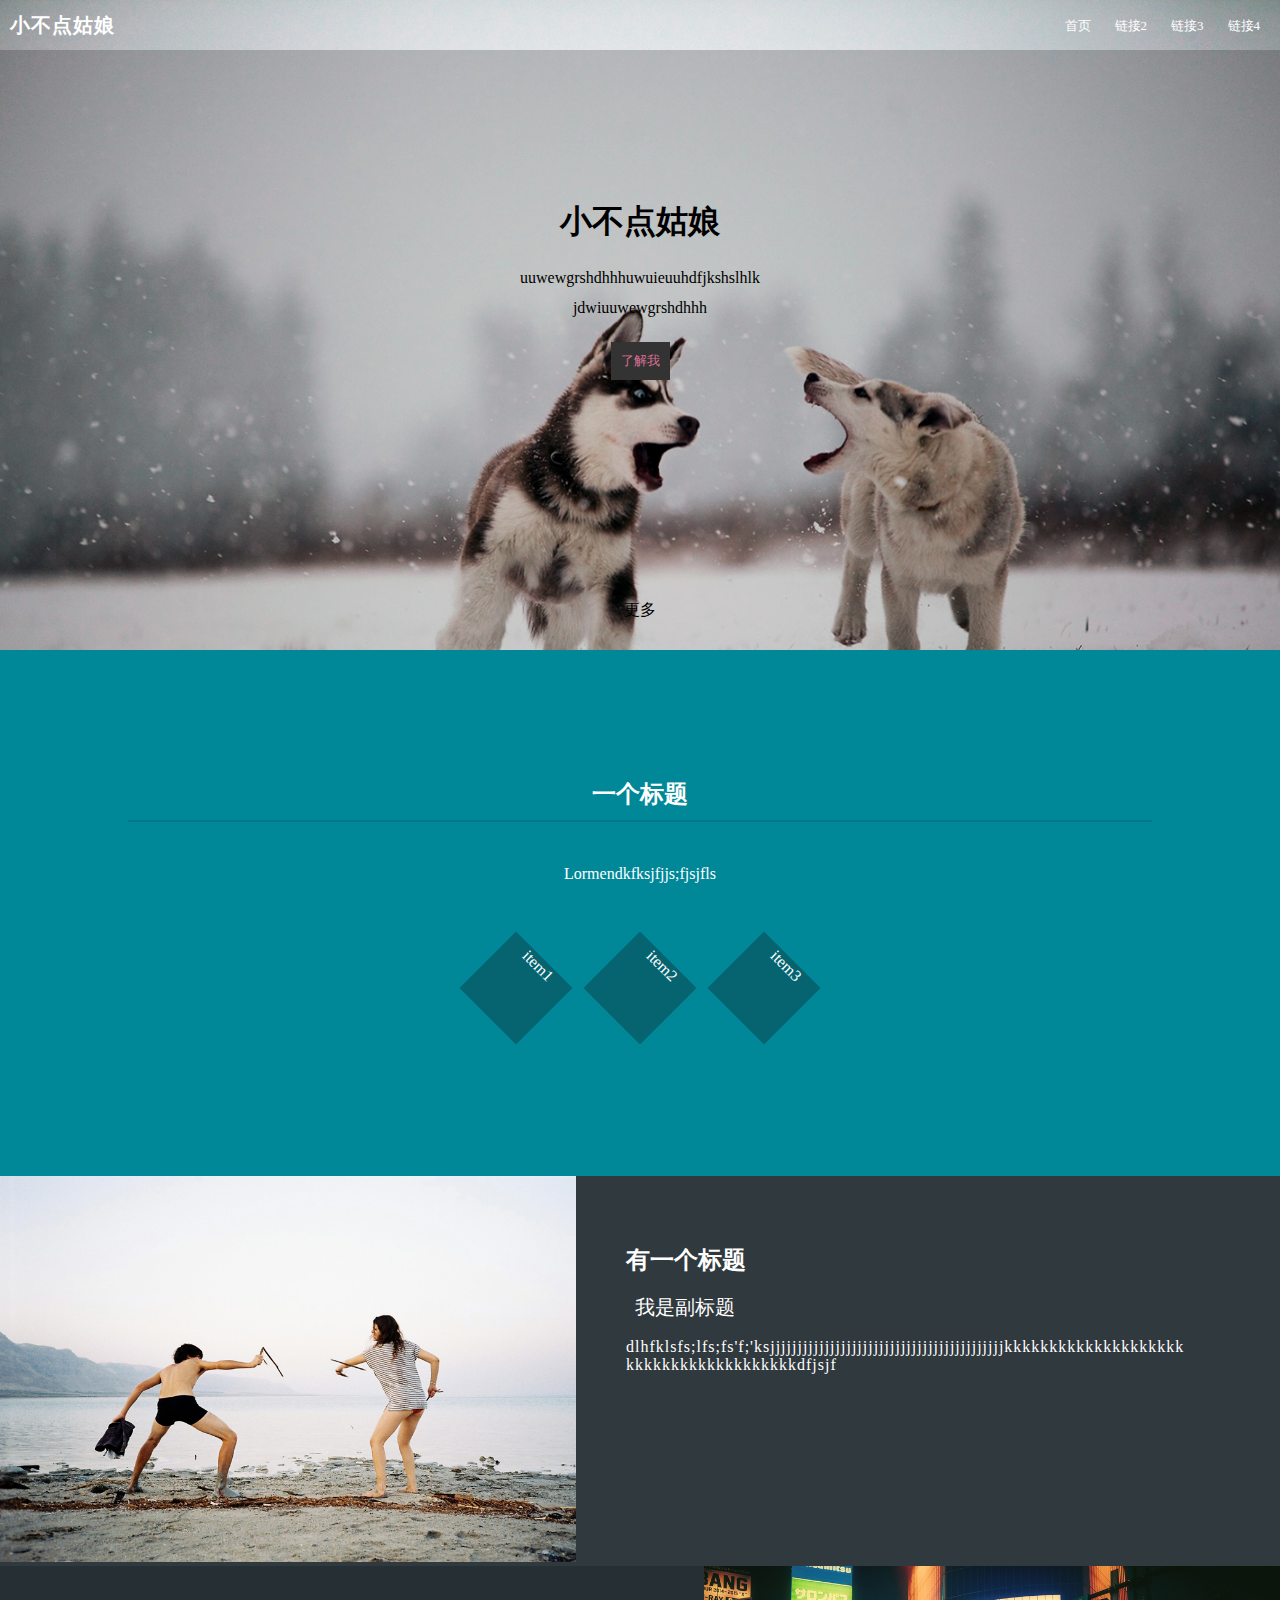
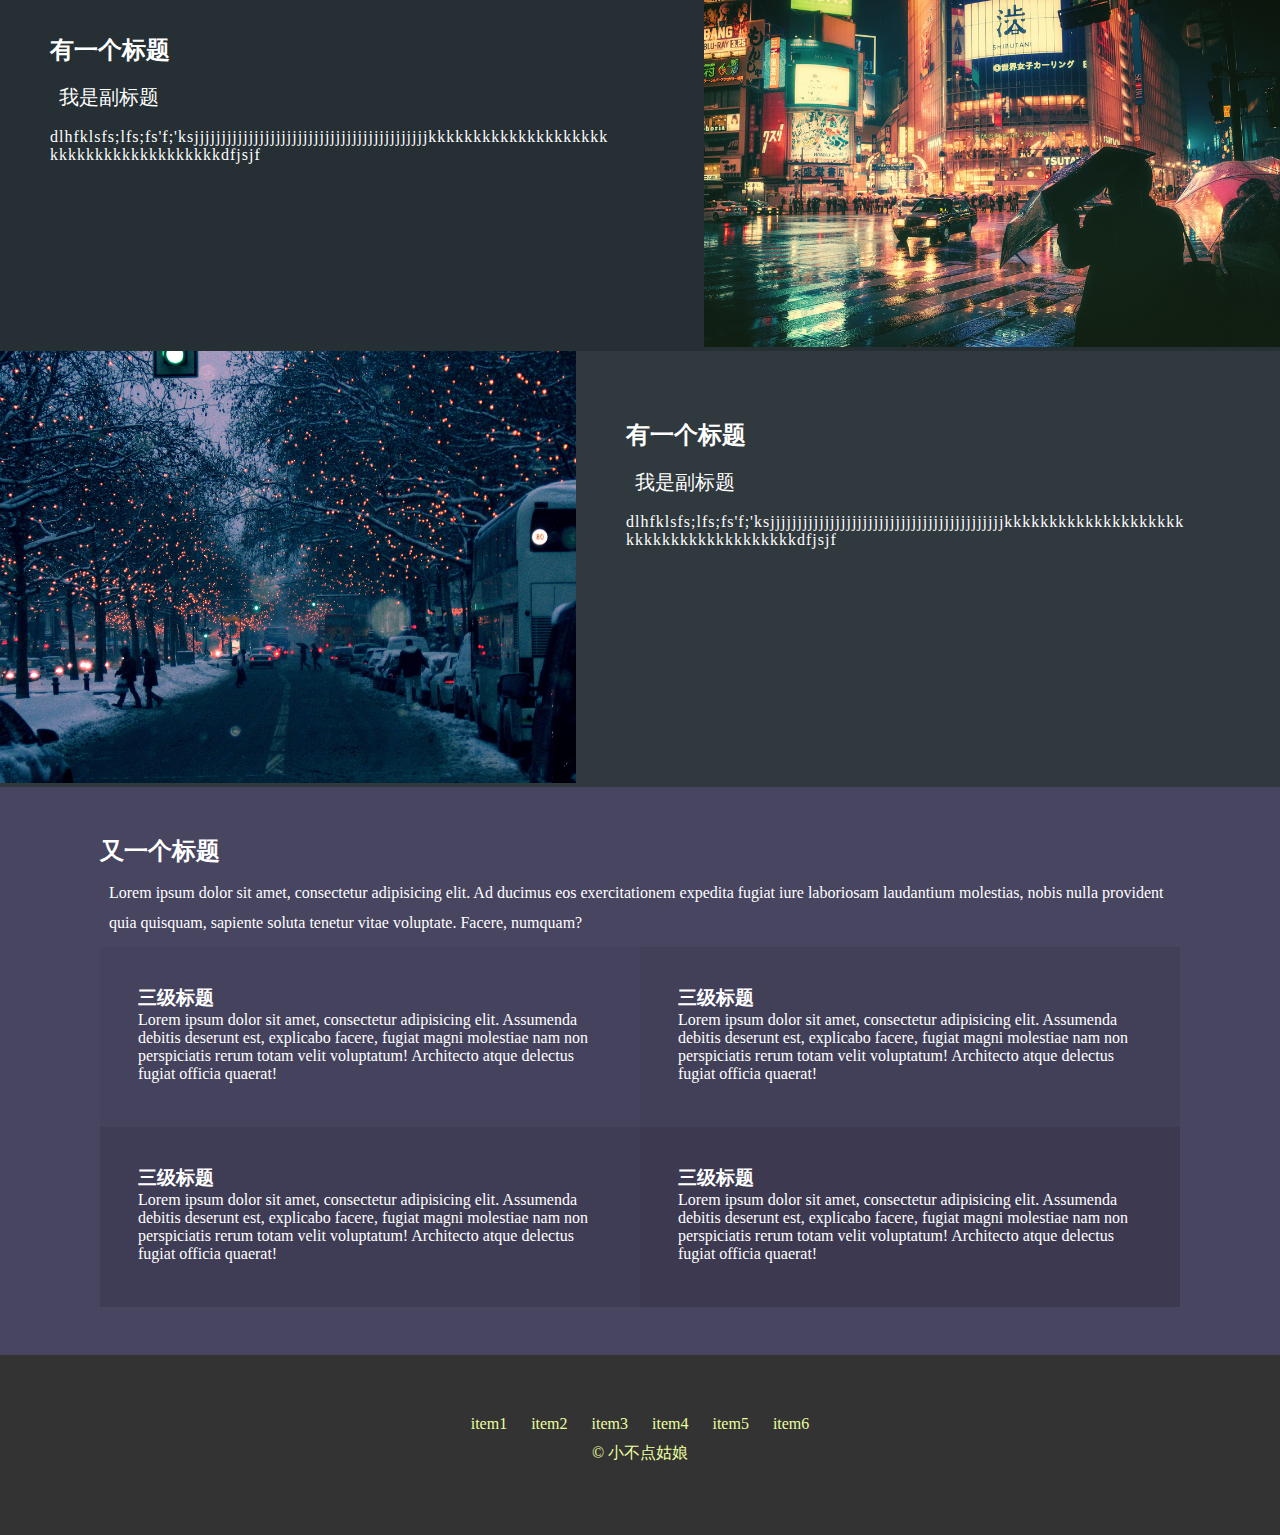
<file: index.html>
<!DOCTYPE html>
<html lang="en">
<head>
    <meta charset="UTF-8">
    <title>Page</title>
    <!--<link rel="stylesheet" href="../css/reset.css">-->
    <link rel="stylesheet" href="css/main.css">

</head>
<body>
<div class="main-wrapper">
    <!--页头开始-->
    <header>
        <nav>
            <div class="logo"><a href="">小不点姑娘</a></div>
            <ul>
                <li><a href="" class="active">首页</a></li>
                <li><a href="">链接2</a></li>
                <li><a href="">链接3</a></li>
                <li><a href="">链接4</a></li>
            </ul>
        </nav>
        <div id="banner">
            <div class="inner">
                <h1>小不点姑娘</h1>
                <p class="sub-heading"> uuwewgrshdhhhuwuieuuhdfjkshslhlkjdwiuuwewgrshdhhh </p>
                <button>了解我</button>
                <div class="more">更多</div>
            </div>
        </div>
    </header>
    <!--页头结尾-->

    <!--内容开始-->
    <div class="content">
        <section class="green-section">
            <div class="wrapper">
                <h2>一个标题</h2>
                <div class="hr"></div>
                <p class="sub-heading">Lormendkfksjfjjs;fjsjfls</p>
                <div class="icon-group">
                    <span class="icon">item1</span>
                    <span class="icon">item2</span>
                    <span class="icon">item3</span>
                </div>
            </div>
        </section>
        <section class="gray-section">
            <div class="artical-preview">
                <div class="img-section">
                    <img src="../img/pic01.jpg" alt="">
                </div>
                <div class="text-section">
                    <h2>有一个标题</h2>
                    <div class="sub-heading">我是副标题</div>
                    <p>dlhfklsfs;lfs;fs'f;'ksjjjjjjjjjjjjjjjjjjjjjjjjjjjjjjjjjjjjjjjjjjjkkkkkkkkkkkkkkkkkkkkkkkkkkkkkkkkkkkkkkkdfjsjf</p>
                </div>
            </div>
            <div class="artical-preview">
                <div class="text-section">
                    <h2>有一个标题</h2>
                    <div class="sub-heading">我是副标题</div>
                    <p>dlhfklsfs;lfs;fs'f;'ksjjjjjjjjjjjjjjjjjjjjjjjjjjjjjjjjjjjjjjjjjjjkkkkkkkkkkkkkkkkkkkkkkkkkkkkkkkkkkkkkkkdfjsjf</p>
                </div>
                <div class="img-section">
                    <img src="../img/pic02.jpg" alt="">
                </div>
            </div>
            <div class="artical-preview">
                <div class="img-section">
                    <img src="../img/pic03.jpg" alt="">
                </div>
                <div class="text-section">
                    <h2>有一个标题</h2>
                    <div class="sub-heading">我是副标题</div>
                    <p>dlhfklsfs;lfs;fs'f;'ksjjjjjjjjjjjjjjjjjjjjjjjjjjjjjjjjjjjjjjjjjjjkkkkkkkkkkkkkkkkkkkkkkkkkkkkkkkkkkkkkkkdfjsjf</p>
                </div>
            </div>
        </section>
        <section class="purple-section">
            <div class="wrapper">
                <div class="heading-wrap    per">
                <h2>又一个标题</h2>
                <div class="hr"></div>
                <div class="sub-heading">
                    Lorem ipsum dolor sit amet, consectetur
                    adipisicing elit. Ad ducimus eos exercitationem expedita fugiat iure
                    laboriosam laudantium molestias, nobis nulla provident quia quisquam,
                    sapiente soluta tenetur vitae voluptate. Facere, numquam?
                </div>
                </div>
                <div class="cardgroup clearfix" >
                    <div class="card">
                    <h3>三级标题</h3>
                    <p> Lorem ipsum dolor sit amet, consectetur adipisicing elit. Assumenda debitis deserunt est, explicabo facere, fugiat magni molestiae nam non
                        perspiciatis rerum totam velit voluptatum! Architecto atque delectus fugiat officia quaerat! </p>
                </div>
                    <div class="card">
                    <h3>三级标题</h3>
                    <p> Lorem ipsum dolor sit amet, consectetur adipisicing elit. Assumenda debitis deserunt est, explicabo facere, fugiat magni molestiae nam non
                        perspiciatis rerum totam velit voluptatum! Architecto atque delectus fugiat officia quaerat! </p>
                </div>
                    <div class="card">
                        <h3>三级标题</h3>
                        <p> Lorem ipsum dolor sit amet, consectetur adipisicing elit. Assumenda debitis deserunt est, explicabo facere, fugiat magni molestiae nam non
                            perspiciatis rerum totam velit voluptatum! Architecto atque delectus fugiat officia quaerat! </p>
                    </div>
                    <div class="card">
                    <h3>三级标题</h3>
                    <p> Lorem ipsum dolor sit amet, consectetur adipisicing elit. Assumenda debitis deserunt est, explicabo facere, fugiat magni molestiae nam non
                        perspiciatis rerum totam velit voluptatum! Architecto atque delectus fugiat officia quaerat! </p>
                </div>
                </div>
            </div>
        </section>
    </div>
    <!--内容结束-->

    <!--页脚开始-->
    <footer>
        <div class="share-group">
            <li>item1</li>
            <li>item2</li>
            <li>item3</li>
            <li>item4</li>
            <li>item5</li>
            <li>item6</li>
        </div>
        <div class="copy">
            &copy 小不点姑娘
        </div>
    </footer>
    <!--页脚结束-->
</div>
<!--lorem  可以实现填充-->
</body>
</html>
</file>
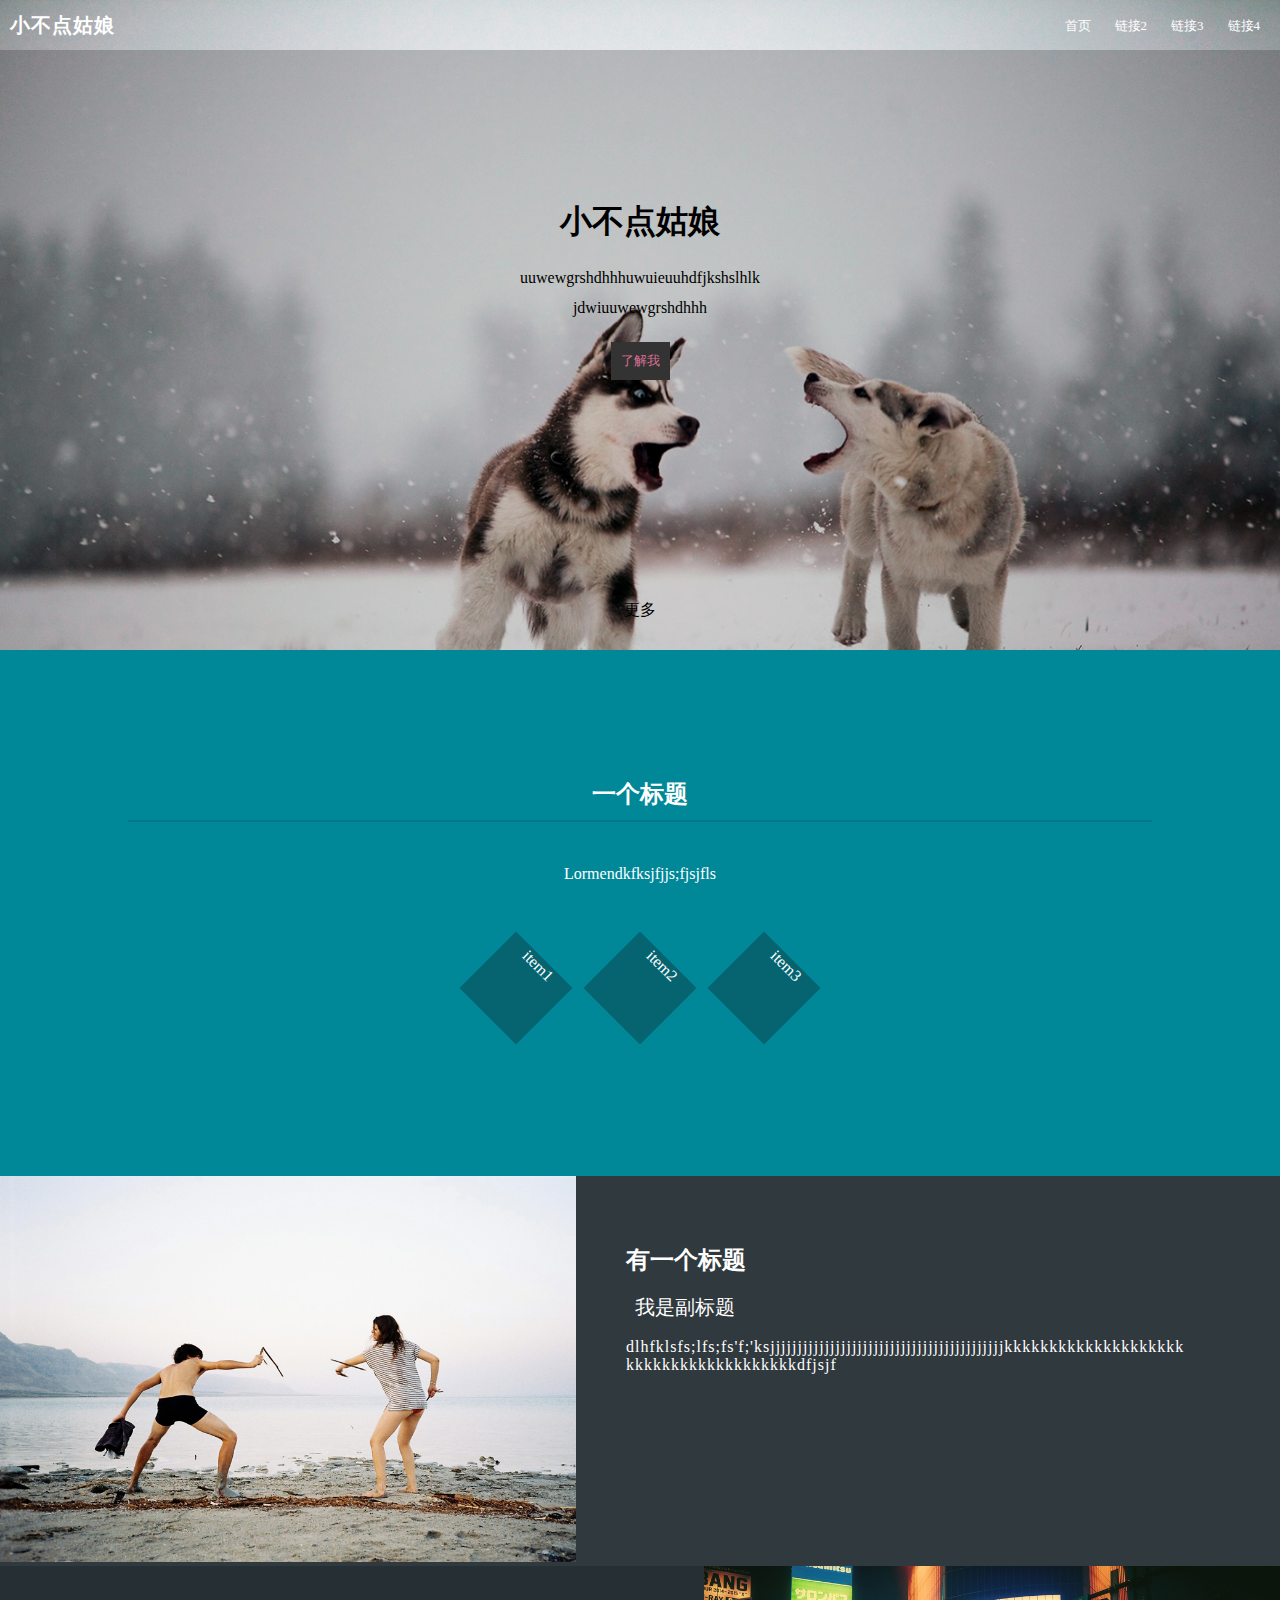
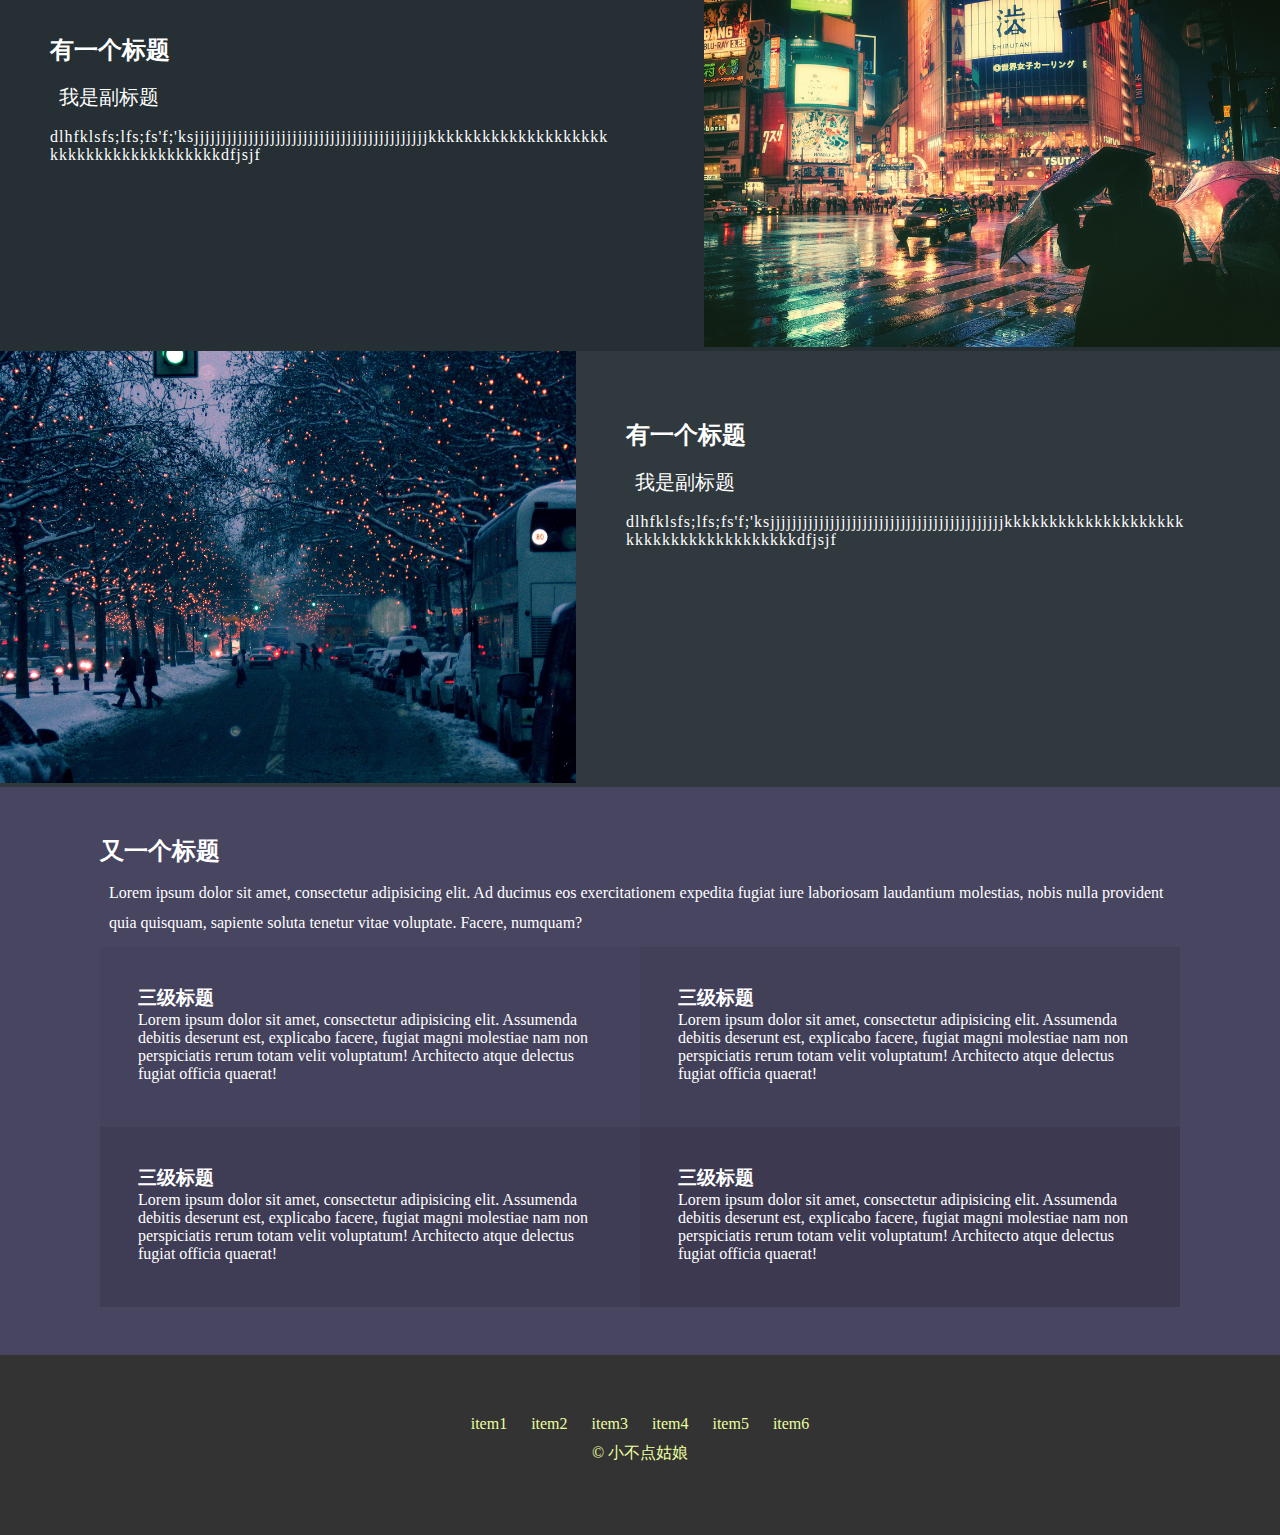
<file: html/page.html>
<!DOCTYPE html>
<html lang="en">
<head>
    <meta charset="UTF-8">
    <title>Page</title>
    <!--<link rel="stylesheet" href="../css/reset.css">-->
    <link rel="stylesheet" href="../css/main.css">

</head>
<body>
<div class="main-wrapper">
    <!--页头开始-->
    <header>
        <nav>
            <div class="logo"><a href="">小不点姑娘</a></div>
            <ul>
                <li><a href="" class="active">首页</a></li>
                <li><a href="">链接2</a></li>
                <li><a href="">链接3</a></li>
                <li><a href="">链接4</a></li>
            </ul>
        </nav>
        <div id="banner">
            <div class="inner">
                <h1>小不点姑娘</h1>
                <p class="sub-heading"> uuwewgrshdhhhuwuieuuhdfjkshslhlkjdwiuuwewgrshdhhh </p>
                <button>了解我</button>
                <div class="more">更多</div>
            </div>
        </div>
    </header>
    <!--页头结尾-->

    <!--内容开始-->
    <div class="content">
        <section class="green-section">
            <div class="wrapper">
                <h2>一个标题</h2>
                <div class="hr"></div>
                <p class="sub-heading">Lormendkfksjfjjs;fjsjfls</p>
                <div class="icon-group">
                    <span class="icon">item1</span>
                    <span class="icon">item2</span>
                    <span class="icon">item3</span>
                </div>
            </div>
        </section>
        <section class="gray-section">
            <div class="artical-preview">
                <div class="img-section">
                    <img src="../img/pic01.jpg" alt="">
                </div>
                <div class="text-section">
                    <h2>有一个标题</h2>
                    <div class="sub-heading">我是副标题</div>
                    <p>dlhfklsfs;lfs;fs'f;'ksjjjjjjjjjjjjjjjjjjjjjjjjjjjjjjjjjjjjjjjjjjjkkkkkkkkkkkkkkkkkkkkkkkkkkkkkkkkkkkkkkkdfjsjf</p>
                </div>
            </div>
            <div class="artical-preview">
                <div class="text-section">
                    <h2>有一个标题</h2>
                    <div class="sub-heading">我是副标题</div>
                    <p>dlhfklsfs;lfs;fs'f;'ksjjjjjjjjjjjjjjjjjjjjjjjjjjjjjjjjjjjjjjjjjjjkkkkkkkkkkkkkkkkkkkkkkkkkkkkkkkkkkkkkkkdfjsjf</p>
                </div>
                <div class="img-section">
                    <img src="../img/pic02.jpg" alt="">
                </div>
            </div>
            <div class="artical-preview">
                <div class="img-section">
                    <img src="../img/pic03.jpg" alt="">
                </div>
                <div class="text-section">
                    <h2>有一个标题</h2>
                    <div class="sub-heading">我是副标题</div>
                    <p>dlhfklsfs;lfs;fs'f;'ksjjjjjjjjjjjjjjjjjjjjjjjjjjjjjjjjjjjjjjjjjjjkkkkkkkkkkkkkkkkkkkkkkkkkkkkkkkkkkkkkkkdfjsjf</p>
                </div>
            </div>
        </section>
        <section class="purple-section">
            <div class="wrapper">
                <div class="heading-wrap    per">
                <h2>又一个标题</h2>
                <div class="hr"></div>
                <div class="sub-heading">
                    Lorem ipsum dolor sit amet, consectetur
                    adipisicing elit. Ad ducimus eos exercitationem expedita fugiat iure
                    laboriosam laudantium molestias, nobis nulla provident quia quisquam,
                    sapiente soluta tenetur vitae voluptate. Facere, numquam?
                </div>
                </div>
                <div class="cardgroup clearfix" >
                    <div class="card">
                    <h3>三级标题</h3>
                    <p> Lorem ipsum dolor sit amet, consectetur adipisicing elit. Assumenda debitis deserunt est, explicabo facere, fugiat magni molestiae nam non
                        perspiciatis rerum totam velit voluptatum! Architecto atque delectus fugiat officia quaerat! </p>
                </div>
                    <div class="card">
                    <h3>三级标题</h3>
                    <p> Lorem ipsum dolor sit amet, consectetur adipisicing elit. Assumenda debitis deserunt est, explicabo facere, fugiat magni molestiae nam non
                        perspiciatis rerum totam velit voluptatum! Architecto atque delectus fugiat officia quaerat! </p>
                </div>
                    <div class="card">
                        <h3>三级标题</h3>
                        <p> Lorem ipsum dolor sit amet, consectetur adipisicing elit. Assumenda debitis deserunt est, explicabo facere, fugiat magni molestiae nam non
                            perspiciatis rerum totam velit voluptatum! Architecto atque delectus fugiat officia quaerat! </p>
                    </div>
                    <div class="card">
                    <h3>三级标题</h3>
                    <p> Lorem ipsum dolor sit amet, consectetur adipisicing elit. Assumenda debitis deserunt est, explicabo facere, fugiat magni molestiae nam non
                        perspiciatis rerum totam velit voluptatum! Architecto atque delectus fugiat officia quaerat! </p>
                </div>
                </div>
            </div>
        </section>
    </div>
    <!--内容结束-->

    <!--页脚开始-->
    <footer>
        <div class="share-group">
            <li>item1</li>
            <li>item2</li>
            <li>item3</li>
            <li>item4</li>
            <li>item5</li>
            <li>item6</li>
        </div>
        <div class="copy">
            &copy 小不点姑娘
        </div>
    </footer>
    <!--页脚结束-->
</div>
<!--lorem  可以实现填充-->
</body>
</html>
</file>
<file: css/main.css>
*{
    padding:0;
    margin: 0;
}
nav{
    /*background: #FFCCCC;*/
    height: 50px;
}
#banner{
    background: #fffffb;
    height: 600px;
    background: rgba(0,0,0,0.2)
}
nav ul{
    list-style: none;
    float: right;
}
nav ul li,nav .logo{
    display: inline-block;
    line-height: 50px;
    margin-right: 20px;
}
nav ul li a{
    line-height: 50px;
    font-size: 13px;
    text-decoration: none;
    display: inline-block;
    height: inherit;  /*inherit 继承它的父元素的max-width*/
    color: #fff;
}
nav ul li.logo{
    float: left;
    margin-left: 20px;
}
#banner  .inner{
    max-width: 260px;  /* 了解max-width是干什么的*/
    word-wrap:break-word; /*自动换行  在这里已经设置宽度 ，为什么不能实现自动换行*/
    text-align: center;
    margin: 0px auto 10px;
    position: relative;
    top: 150px;
}
#banner .inner h1{
    margin: 0;
}
#banner .inner p{
    margin-top: 10px;
  }
button{
    border: none;
    background: #333333;
    color: palevioletred;
    padding: 10px;
    margin-top: 10px;
}
#banner .inner .more{
    margin-top: 220px;
}
.sub-heading{
    line-height: 30px;
    font-size: 16px;
    padding: 9px;
}
.logo{
    font-size: 20px;
    font-weight: 700;
    letter-spacing: 1px;
}
.logo a{
    color: #fff;
    text-decoration: none;
    line-height: 50px;
    margin-left: 10px;
}
/*concent begining*/
.wrapper{
    max-width: 1080px;
    margin: 0 auto;
    padding: 48px;
    /*padding-bottom: 10px;*/
}
.hr{
    width: 100%;
    height: 2px;
    margin: 0 auto;
}
.green-section{
    text-align: center;
    background: #008899;
    color: #fff;
    padding: 80px;
}
.green-section .hr{
    background: #007788;
    margin:10px 0 28px;
}
.green-section .icon-group .icon{
    display: inline-block;
    width: 80px;
    height: 80px;
    background: #066471;
    transform: rotate(45deg);
    margin: 20px;
}
.icon-group{
    margin-top: 30px;
}
.gray-section{
    background: #252f34;
}
.gray-section .img-section{
    width: 45%;
}
.img-section img{
    width: 100%;
}
.gray-section .text-section{
    width: 55%;
}
/*设置奇数行为一个颜色*/
.artical-preview:nth-child(odd){
    background-color: rgba(255,255,255,0.05);
    /*background-color: lightpink;*/

}

.artical-preview >div{
    float: left;

    /*清除图片之间的小空隙*/
}
/*清除父级的浮动*/
.artical-preview:after{
    content:"";
    display: block;
    clear: both;
}
.text-section{
    position: relative;
    top: 68px;
    left: 50px;
    color: #ffffff;
}
.text-section h2{
    margin-bottom: 7px;
}
.text-section p{
    word-wrap:break-word;
    letter-spacing: 1px;
}
.text-section .sub-heading{
    font-size: 20px;
    margin-bottom: 7px;

}
.text-section *{
    max-width: 80%;
}

/*purple */
.purple-section{
    background: #484561;
    color: #ffffff;
}
.purple-section .heading-wrapper{
    text-align: center;
}
.purple-section .hr{
    color: black;
    width: 60%;
}
.card{
    float: left;
    width: 50%;
    min-height: 180px;
    padding: 38px;
    /*下面的代码是什么作用*/
    -webkit-box-sizing: border-box;
    -moz-box-sizing: border-box;
    box-sizing: border-box;
    /*border: 1px solid black;*/
}
.clearfix:after{
    content:"";
    display: block;
    clear: both;
}
.card:first-child{
    background-color: rgba(0,0,0,0.03);
}
.card:nth-child(2){
    background-color: rgba(0,0,0,0.08);
}
.card:nth-child(3){
    background-color: rgba(0,0,0,0.12);
}
.card:nth-child(4){
    background-color: rgba(0,0,0,0.16);
}

/*footer*/
footer{
    background: #333333;
    color: #ecff9f;
    min-height: 80px;
    text-align: center;
    padding: 50px;
}
ul .share-group{
    display: block;
    width: 1080px;
    margin: 0 auto;
}
.share-group li{
    display: inline-block;
    padding: 10px;
}
.copy{
    padding-bottom: 20px;
}

.main-wrapper{
    /*设置整个页面的背景*/
    background: #444 url(../img/banner.jpg);
    /*固定图片不可以移动*/
    background-attachment: fixed;
    background-repeat: no-repeat;
    /*设置背景图片的大小为封面*/
    background-size: cover;
    background-position: center;
    width: 100%;
}
/*处理图标的网站：font awesome*/
</file>
